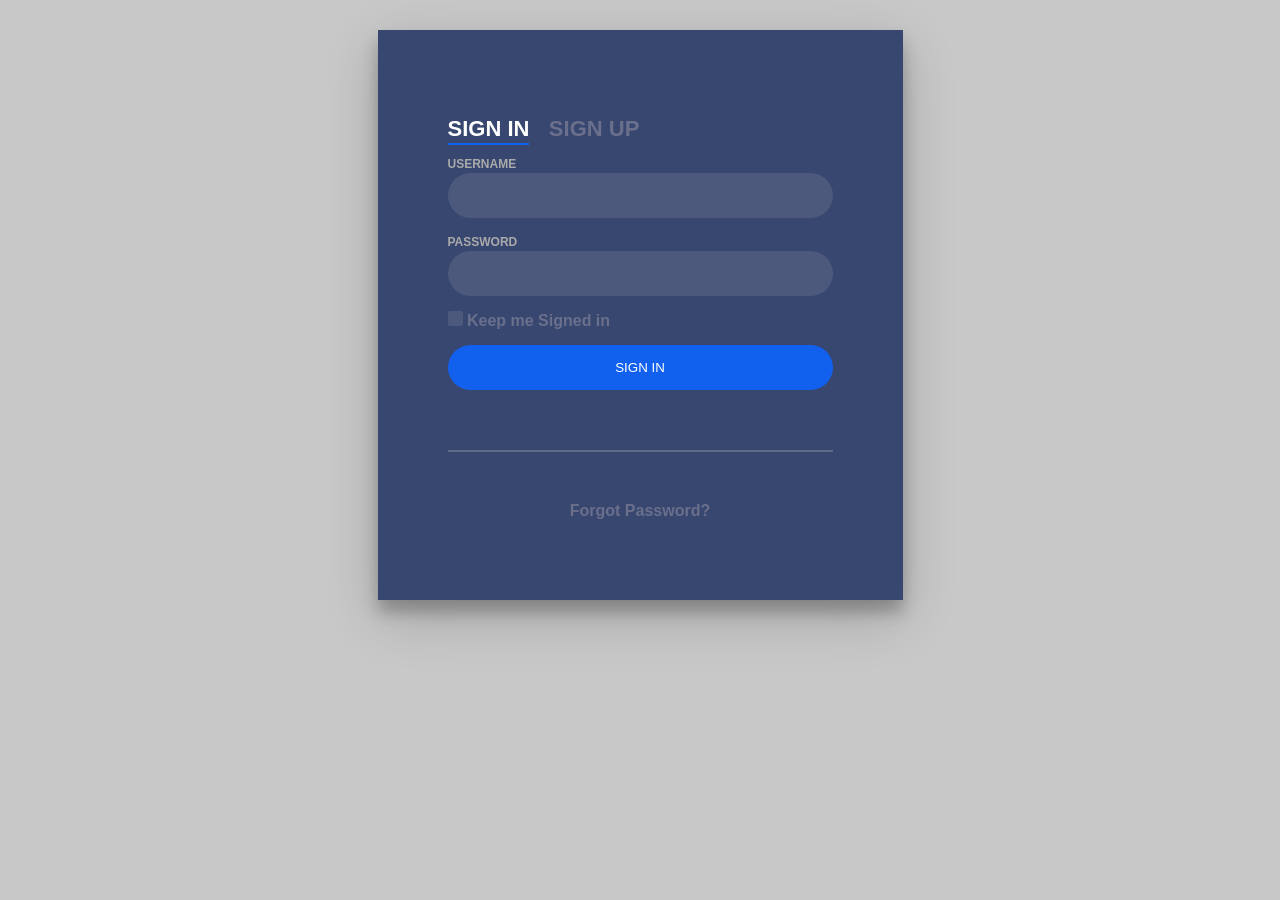
<file: index.html>
<!DOCTYPE html>
<html lang="en">
<head>
    <meta charset="UTF-8">
    <meta name="viewport" content="width=device-width, initial-scale=1.0">
    <title>Sign In</title>
    <link rel="stylesheet" href="css/login.css"/>
</head>
<body>
    <div class="login-wrap">
        <div class="login-html">
            <input id="tab-1" type="radio" name="tab" class="sign-in" checked><label for="tab-1" class="tab">Sign In</label>
            <input id="tab-2" type="radio" name="tab" class="sign-up"><label for="tab-2" class="tab">Sign Up</label>
            <div class="login-form">
                <form class="sign-in-htm" method="post" action="javascript:void(0)">
                    <div class="group">
                        <label for="user-signin" class="label">Username</label>
                        <input id="user-signin" type="text" class="input" name="username">
                    </div>
                    <div class="group">
                        <label for="pass-signin" class="label">Password</label>
                        <input id="pass-signin" type="password" class="input" name="password" data-type="password">
                    </div>
                    <div class="group">
                        <input id="check" type="checkbox" class="check" name="keep-signed-in">
                        <label for="check"><span class="icon"></span> Keep me Signed in</label>
                    </div>
                    <div class="group">
                        <input type="submit" class="button" value="Sign In">
                    </div>
                    <div class="hr"></div>
                    <div class="foot-lnk">
                        <a href="#forgot">Forgot Password?</a>
                    </div>
                </form>
                <form class="sign-up-htm" method="post" action="javascript:void(0)">
                    <div class="group">
                        <label for="user-signup" class="label">Username</label>
                        <input id="user-signup" type="text" class="input" name="username">
                    </div>
                    <div class="group">
                        <label for="pass-signup" class="label">Password</label>
                        <input id="pass-signup" type="password" class="input" name="password" data-type="password">
                    </div>
                    <div class="group">
                        <label for="pass-confirm" class="label">Confirm Password</label>
                        <input id="pass-confirm" type="password" class="input" name="confirm_password" data-type="password">
                    </div>
                    <div class="group">
                        <input type="submit" class="button" value="Sign Up">
                    </div>
                    <div class="hr"></div>
                    <div class="foot-lnk">
                        <a href="#login">Already Member?</a>
                    </div>
                </form>
            </div>
        </div>
    </div>
    <script src="js/login.js"></script>
    <script src="js/signup.js"></script>
</body>
</html>
</file>
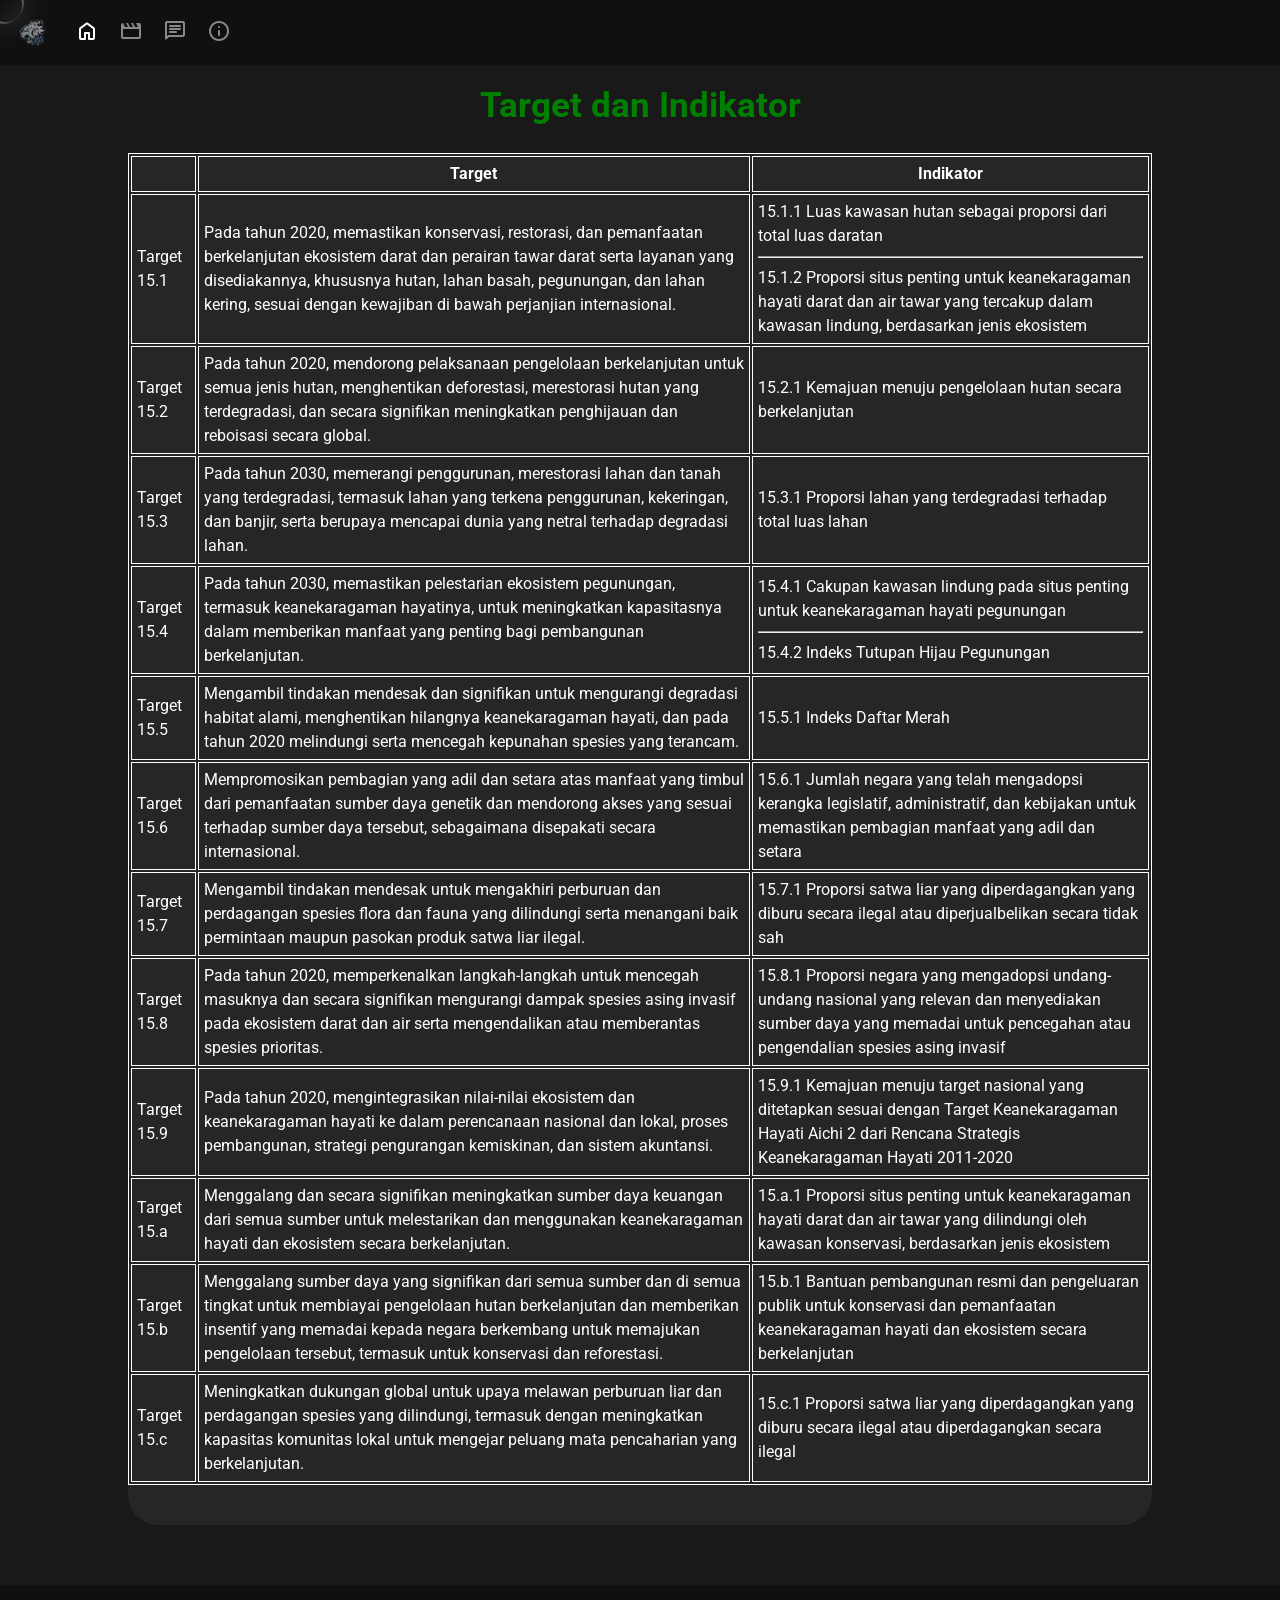
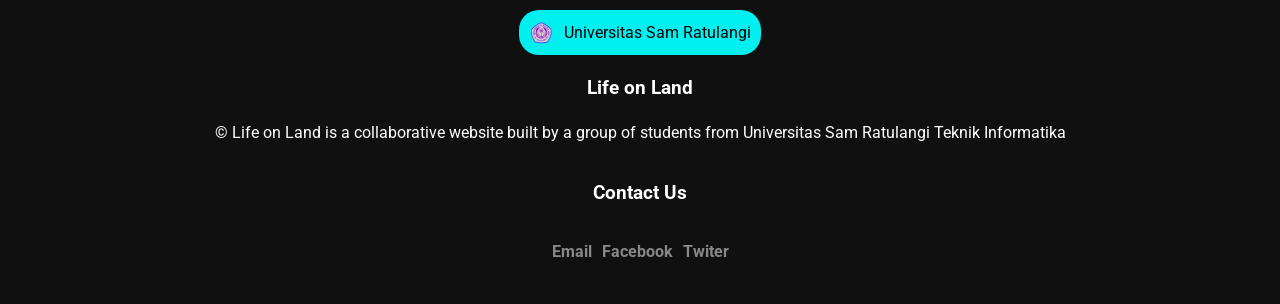
<file: subpages/targets-indicators.html>
<!DOCTYPE html>
<html lang="en">
<head>
    <meta charset="UTF-8">
    <meta name="viewport" content="width=device-width, initial-scale=1.0">
    <title>Target dan Indikator</title>
    <link rel="stylesheet" href="../css/style.css"/>
    <link rel="stylesheet" href="../css/cursor.css"/>
    <link rel="stylesheet" href="../css/targets-indicators.css"/>
    <!-- Fonts & Logos -->
    <link rel="preconnect" href="https://fonts.googleapis.com">
	<link rel="preconnect" href="https://fonts.gstatic.com" crossorigin>
	<link rel="stylesheet" href="https://fonts.googleapis.com/css2?family=Roboto:ital,wght@0,300;0,400;0,500;0,700;0,900;1,300;1,400;1,500;1,700;1,900&display=swap">
	<link rel="icon" type="image/svg" href="../resources/logos/evos.png">
	<link rel="stylesheet" href="https://fonts.googleapis.com/css2?family=Material+Symbols+Rounded:opsz,wght,FILL,GRAD@48,400,0,0">
</head>

<body>
    <!-- Navigation bar of the Document -->
    <nav>
        <ul id="navbar">
            <li id="logo" style="float:left"><a href="../home.php"><img src="../resources/logos/evos.png" alt="logo"></a></li>
			<li><a href="../home.php" class="active"><span class="material-symbols-rounded">home</span><span class="nav__text">Home</span></a></li>
			<li><a href="../gallery.php"><span class="material-symbols-rounded">movie</span><span class="nav__text">Gallery</span></a></li>
			<li><a href="../feedback.php"><span class="material-symbols-rounded">chat</span><span class="nav__text">Comments</span></a></li>
			<li><a href="../team.php"><span class="material-symbols-rounded">info</span><span class="nav__text">About Us</span></a></li>
        </ul>
    </nav>
    <div class="cursor rounded move" id="cursor"></div>  <!-- Cursor of the Document -->

    <!-- Main Content of the Document -->
    <section class="targets-indicators">
        <h1 class="title">Target dan Indikator</h1>
        <table>
            <tr>
                <th></th>
                <th>Target</th>
                <th>Indikator</th>
            </tr>
            <tr>
                <td>Target 15.1</td>
                <td>Pada tahun 2020, memastikan konservasi, restorasi, dan pemanfaatan berkelanjutan ekosistem darat dan perairan tawar darat serta layanan yang disediakannya, khususnya hutan, lahan basah, pegunungan, dan lahan kering, sesuai dengan kewajiban di bawah perjanjian internasional.</td>
                <td>15.1.1 Luas kawasan hutan sebagai proporsi dari total luas daratan<br><hr> 15.1.2 Proporsi situs penting untuk keanekaragaman hayati darat dan air tawar yang tercakup dalam kawasan lindung, berdasarkan jenis ekosistem</td>                
            </tr>
            <tr>
                <td>Target 15.2</td>
                <td>Pada tahun 2020, mendorong pelaksanaan pengelolaan berkelanjutan untuk semua jenis hutan, menghentikan deforestasi, merestorasi hutan yang terdegradasi, dan secara signifikan meningkatkan penghijauan dan reboisasi secara global.</td>  
                <td>15.2.1 Kemajuan menuju pengelolaan hutan secara berkelanjutan</td>
            </tr>
            <tr>
                <td>Target 15.3</td>
                <td>Pada tahun 2030, memerangi penggurunan, merestorasi lahan dan tanah yang terdegradasi, termasuk lahan yang terkena penggurunan, kekeringan, dan banjir, serta berupaya mencapai dunia yang netral terhadap degradasi lahan.</td>  
                <td>15.3.1 Proporsi lahan yang terdegradasi terhadap total luas lahan</td>
            </tr>
            <tr>
                <td>Target 15.4</td>
                <td>Pada tahun 2030, memastikan pelestarian ekosistem pegunungan, termasuk keanekaragaman hayatinya, untuk meningkatkan kapasitasnya dalam memberikan manfaat yang penting bagi pembangunan berkelanjutan.</td>  
                <td>15.4.1 Cakupan kawasan lindung pada situs penting untuk keanekaragaman hayati pegunungan<br><hr>  
                15.4.2 Indeks Tutupan Hijau Pegunungan</td>
            </tr>
            <tr>
                <td>Target 15.5</td>
                <td>Mengambil tindakan mendesak dan signifikan untuk mengurangi degradasi habitat alami, menghentikan hilangnya keanekaragaman hayati, dan pada tahun 2020 melindungi serta mencegah kepunahan spesies yang terancam.</td>  
                <td>15.5.1 Indeks Daftar Merah</td>  
            </tr>
            <tr>
                <td>Target 15.6</td>
                <td>Mempromosikan pembagian yang adil dan setara atas manfaat yang timbul dari pemanfaatan sumber daya genetik dan mendorong akses yang sesuai terhadap sumber daya tersebut, sebagaimana disepakati secara internasional.</td>  
                <td>15.6.1 Jumlah negara yang telah mengadopsi kerangka legislatif, administratif, dan kebijakan untuk memastikan pembagian manfaat yang adil dan setara</td>  
            </tr>
            <tr>
                <td>Target 15.7</td>
                <td>Mengambil tindakan mendesak untuk mengakhiri perburuan dan perdagangan spesies flora dan fauna yang dilindungi serta menangani baik permintaan maupun pasokan produk satwa liar ilegal.</td>  
                <td>15.7.1 Proporsi satwa liar yang diperdagangkan yang diburu secara ilegal atau diperjualbelikan secara tidak sah</td>  
            </tr>
            <tr>
                <td>Target 15.8</td>
                <td>Pada tahun 2020, memperkenalkan langkah-langkah untuk mencegah masuknya dan secara signifikan mengurangi dampak spesies asing invasif pada ekosistem darat dan air serta mengendalikan atau memberantas spesies prioritas.</td>  
                <td>15.8.1 Proporsi negara yang mengadopsi undang-undang nasional yang relevan dan menyediakan sumber daya yang memadai untuk pencegahan atau pengendalian spesies asing invasif</td>  
            </tr>
            <tr>
                <td>Target 15.9</td>
                <td>Pada tahun 2020, mengintegrasikan nilai-nilai ekosistem dan keanekaragaman hayati ke dalam perencanaan nasional dan lokal, proses pembangunan, strategi pengurangan kemiskinan, dan sistem akuntansi.</td>  
                <td>15.9.1 Kemajuan menuju target nasional yang ditetapkan sesuai dengan Target Keanekaragaman Hayati Aichi 2 dari Rencana Strategis Keanekaragaman Hayati 2011-2020</td>  
            </tr>
            <tr>
                <td>Target 15.a</td>
                <td>Menggalang dan secara signifikan meningkatkan sumber daya keuangan dari semua sumber untuk melestarikan dan menggunakan keanekaragaman hayati dan ekosistem secara berkelanjutan.</td>  
                <td>15.a.1 Proporsi situs penting untuk keanekaragaman hayati darat dan air tawar yang dilindungi oleh kawasan konservasi, berdasarkan jenis ekosistem</td>  
            </tr>
            <tr>
                <td>Target 15.b</td>
                <td>Menggalang sumber daya yang signifikan dari semua sumber dan di semua tingkat untuk membiayai pengelolaan hutan berkelanjutan dan memberikan insentif yang memadai kepada negara berkembang untuk memajukan pengelolaan tersebut, termasuk untuk konservasi dan reforestasi.</td>  
                <td>15.b.1 Bantuan pembangunan resmi dan pengeluaran publik untuk konservasi dan pemanfaatan keanekaragaman hayati dan ekosistem secara berkelanjutan</td>
            </tr>
            <tr>
                <td>Target 15.c</td>
                <td>Meningkatkan dukungan global untuk upaya melawan perburuan liar dan perdagangan spesies yang dilindungi, termasuk dengan meningkatkan kapasitas komunitas lokal untuk mengejar peluang mata pencaharian yang berkelanjutan.</td>  
                <td>15.c.1 Proporsi satwa liar yang diperdagangkan yang diburu secara ilegal atau diperdagangkan secara ilegal</td>
            </tr>
            <!-- References= https://sdgs.un.org/goals/goal15#targets_and_indicators -->
        </table>
    </section>

    <!-- Footer Section of the Document -->
	<div id="footer">
		<div class="footer__container">
			<div class="animate" id="dev">
				<a href="https://www.unsrat.ac.id/"><img src="../resources/images/developers/Univ.png" alt="Lashen Martino"><span>Universitas Sam Ratulangi</span></a>
			</div>
			<div class="footer__container__left">
				<h3>Life on Land</h3>
				<p>&copy; Life on Land is a collaborative website built by a group of students from Universitas Sam Ratulangi Teknik Informatika</p>
			</div>
			<div class="footer__container__right">
				<h3>Contact Us</h3>
				<ul>
					<li><a href="mailto:lashenmartino@gmail.com">Email</a></li>
                    <li><a href="https://www.facebook.com/lashen.martino">Facebook</a></li>
                    <li><a href="https://twitter.com/LashenMartino?s=09">Twiter</a></li>
				</ul>
			</div>
		</div>
	</div>

    <!-- JavaScript files -->
    <script src="../js/cursor.js"></script>
    
</body>

</html>
</file>
<file: css/login.css>
body{
  margin:0;
  color:#6a6f8c;
  background:#c8c8c8;
  font:600 16px/18px 'Open Sans',sans-serif;
}
*,:after,:before{box-sizing:border-box}
.clearfix:after,.clearfix:before{content:'';display:table}
.clearfix:after{clear:both;display:block}
a{color:inherit;text-decoration:none}

.login-wrap{
  width:100%;
  margin:auto;
  margin-top: 30px;
  max-width:525px;
  min-height:570px;
  position:relative;
  background:url(http://codinginfinite.com/demo/images/bg.jpg) no-repeat center;
  box-shadow:0 12px 15px 0 rgba(0,0,0,.24),0 17px 50px 0 rgba(0,0,0,.19);
}
.login-html{
  width:100%;
  height:100%;
  position:absolute;
  padding:90px 70px 50px 70px;
  background:rgba(40,57,101,.9);
}
.login-html .sign-in-htm,
.login-html .sign-up-htm{
  top:0;
  left:0;
  right:0;
  bottom:0;
  position:absolute;
  -webkit-transform:rotateY(180deg);
          transform:rotateY(180deg);
  -webkit-backface-visibility:hidden;
          backface-visibility:hidden;
  transition:all .4s linear;
}
.login-html .sign-in,
.login-html .sign-up,
.login-form .group .check{
  display:none;
}
.login-html .tab,
.login-form .group .label,
.login-form .group .button{
  text-transform:uppercase;
}
.login-html .tab{
  font-size:22px;
  margin-right:15px;
  padding-bottom:5px;
  margin:0 15px 10px 0;
  display:inline-block;
  border-bottom:2px solid transparent;
}
.login-html .sign-in:checked + .tab,
.login-html .sign-up:checked + .tab{
  color:#fff;
  border-color:#1161ee;
}
.login-form{
  min-height:345px;
  position:relative;
  -webkit-perspective:1000px;
          perspective:1000px;
  -webkit-transform-style:preserve-3d;
          transform-style:preserve-3d;
}
.login-form .group{
  margin-bottom:15px;
}
.login-form .group .label,
.login-form .group .input,
.login-form .group .button{
  width:100%;
  color:#fff;
  display:block;
}
.login-form .group .input,
.login-form .group .button{
  border:none;
  padding:15px 20px;
  border-radius:25px;
  background:rgba(255,255,255,.1);
}
.login-form .group input[data-type="password"]{
  text-security:circle;
  -webkit-text-security:circle;
}
.login-form .group .label{
  color:#aaa;
  font-size:12px;
}
.login-form .group .button{
  background:#1161ee;
}
.login-form .group label .icon{
  width:15px;
  height:15px;
  border-radius:2px;
  position:relative;
  display:inline-block;
  background:rgba(255,255,255,.1);
}
.login-form .group label .icon:before,
.login-form .group label .icon:after{
  content:'';
  width:10px;
  height:2px;
  background:#fff;
  position:absolute;
  transition:all .2s ease-in-out 0s;
}
.login-form .group label .icon:before{
  left:3px;
  width:5px;
  bottom:6px;
  -webkit-transform:scale(0) rotate(0);
          transform:scale(0) rotate(0);
}
.login-form .group label .icon:after{
  top:6px;
  right:0;
  -webkit-transform:scale(0) rotate(0);
          transform:scale(0) rotate(0);
}
.login-form .group .check:checked + label{
  color:#fff;
}
.login-form .group .check:checked + label .icon{
  background:#1161ee;
}
.login-form .group .check:checked + label .icon:before{
  -webkit-transform:scale(1) rotate(45deg);
          transform:scale(1) rotate(45deg);
}
.login-form .group .check:checked + label .icon:after{
  -webkit-transform:scale(1) rotate(-45deg);
          transform:scale(1) rotate(-45deg);
}
.login-html .sign-in:checked + .tab + .sign-up + .tab + .login-form .sign-in-htm{
  -webkit-transform:rotate(0);
          transform:rotate(0);
}
.login-html .sign-up:checked + .tab + .login-form .sign-up-htm{
  -webkit-transform:rotate(0);
          transform:rotate(0);
}

.hr{
  height:2px;
  margin:60px 0 50px 0;
  background:rgba(255,255,255,.2);
}
.foot-lnk{
  text-align:center;
}
</file>
<file: css/style.css>
/* This is the main CSS file for the website includes all styles. Use this file for your web pages. */
/* Created by Lashen Martino (Student 2) */


/* CSS variables for the theme */
:root{
  --theme-bg: #191919; /* Background theme: use like --> color: var(--theme-bg); */
  --theme-maroon: #800000; /* Maroon color theme: use like --> color: var(--theme-maroon); */
  --theme-white: #fff; /* Text theme: use like --> color: var(--theme-white); */
  --theme-black: #000; /* Black color theme: use like --> color: var(--theme-black);*/
  --theme-table: #262626; /* Color theme for table / containeer box backgrounds: use like --> color: var(--theme-table); */
  --theme-grey: #808080; /* Grey color theme: use like --> color: var(--theme-grey); */
  --theme-green:#008000; /* Primary Green color theme: use like --> color: var(--theme-green); */
  --them-light-green: #088178; /* Light Green color theme -- use for buttons and border: use like -> color: var(--theme-light-green); */
  --theme-bg-trans: #00000055; /* with transparency: use like --> color: var(--theme-bg-trans); */
  --theme-blur:10px; /* use like -> backdrop-filter: blur(var(--theme-blur)); */
  --theme-shadow: 0 0 10px 0 rgba(0,0,0,0.5); /* use like -> box-shadow: var(--theme-shadow); */
}

/* Use theses fonts in your pages */
/*
  font-family: 'Roboto','Segoe UI', 'Helvetica Neue', 'Arial', 'sans-serif';
  font-family: 'Times New Roman', Times, serif;
  font-family: 'Roboto','Segoe UI', 'Helvetica Neue', 'Arial', 'sans-serif'; 
  font-family: 'poppins', 'sans-serif';
*/ 
  
/* Global styles */
body{
  background-color: var(--theme-bg);
  color: var(--theme-white);
  font-family: 'Roboto','Segoe UI', 'Helvetica Neue', 'Arial', 'sans-serif';
  font-size: 1rem;  /* 1rem == 16px , rem -> one root em unit */
  line-height: 1.5;
  margin: 0;  /* Remove the default margin */
  padding: 0;  /* Remove the default padding */
}
  
  /* navigation bar */
  #navbar {
    list-style-type: none;  /* Remove the bullets */
    padding: 5px 0px;
    margin: 0;
    overflow: hidden;  /* Hide the scrollbar */
    width: 100%;
    background-color: var(--theme-bg-trans);
    backdrop-filter: blur(var(--theme-blur));
    position: fixed;  /* Fixed position on the top of the page */
    top: 0;  /* Set the top position to 0 */
    z-index: 100000;  /* Set the z-index to the top */
  }
  
  #logo{
  width: 65px;
  top: 0 !important;
  left: 0 !important;
  }
  
  #logo a{
  padding: 10px 0 !important;
  width: 50% !important;
  margin: 0 0 0 15px !important;
  }
  
#navbar img{
  width: 35px;
  height: 35px;
}  

/* Navigation bar styles */
li { 
  float: left;
}
  
li a {
  display: flex;
  flex-direction: row;
  justify-content: center;
  width: 110px;
  color: var(--theme-white);
  opacity: 0.5;  /* This makes the element 50% transparent */
  text-align: center;
  padding: 14px 5px;
  text-decoration: none;
  font-weight: bold;
  margin: 0px 5px 0px 5px;
  border-radius: 10px;
}
  
li a span{
  margin: auto 5px;  /* Align the text in the center */
}
  
li a:hover {
  opacity: 1;  /* This makes the element 100% opaque */
  transition: all 0.3s ease-in-out;
}

/* transition: all 0.3s ease-in-out; 
means that any change in CSS properties for the element will be smoothly transitioned over a period of 0.3 seconds using an ease-in-out timing function.
Reference: https://developer.mozilla.org/en-US/docs/Web/CSS/transition */
 
.active {
  opacity: 1;
}
  
  
li select{
  width: 100px;
  height: 30px;
  margin: 10px 20px;
  text-align: center;
  border-radius: 10px;
  border: #fff 3px solid;
  background-color: var(--theme-bg);
  color: var(--theme-white);
  font-size: 1rem;
  font-weight: 600;
  cursor: pointer;
}
     

.container{
  width: 34%;
  height: 100%;
  display: flex;
  flex-direction: column;  /* Align the content in a column */
  align-items: center;
  margin: 3rem auto;
  font-size: 1.2rem;
  line-height: 1.75;
}

  /* Footer */
  #footer{
    align-items: center;
    justify-content: center;
    text-align: center;
    z-index: 1; 
    margin: 0;
    padding: 2% 0;
    position: relative;  /* Position relative to the parent element */
    bottom: 0;
    width: 100%;
    height:100%;
    background-color: var(--theme-bg-trans);
    backdrop-filter: blur(5px);
  }
  
  #footer ul{
    list-style-type: none;  /* Remove the bullets */
    padding: 0;
    margin: 0;
    display: flex;
    flex-direction: row;  /* Align the content in a row */
    align-items: center;  /* Align the content in the center */
    justify-content: center;
  }
  
  .footer__container{
    width: 100%;
    height: 100%;
    display: flex;
    flex-direction: column;  /* Align the content in a column */
    align-items: center;
  }
  
  /* Contributor button */
  #dev{
    padding: 10px;
    border-radius: 20px;
    background-color: #00f0f0;
    cursor: pointer;
    transition: all 0.3s ease-in-out;  /* Smooth transition */
  }
  
  #dev img{
    width: 25px;
    height: 25px;
    margin-right: 10px;
    border-radius: 100%;
  }
  
  #dev a{
    text-decoration: none;   /* Remove the underline */
    color: var(--theme-black);
    align-items: center;
    justify-content: center;
    display: flex;
    flex-direction: row;  /* Align the text and image in a row */
  }
  
  #dev:hover{
    scale: 1.1 !important;  /* Increase the size of the button */
  }
  
    /* media query for responsive design */
    @media only screen and (max-width: 1500px) {
      .nav__text{
        display: none;
      }
      li a {
        width:fit-content;
        margin: 0 auto;
        justify-content: space-between;
      }
      li{
        justify-content: space-between;
        width: fit-content;
        margin: 0 auto;
      }
      #theme-selector{
        width:20px;
      }
    }

  @media only screen and (max-width: 1150px) {
    .nav__text{
      display: none;
    }
    li a {
      width:fit-content;
      margin: 0 auto;
      justify-content: space-between;
    }
    li{
      justify-content: space-between;
      width: fit-content;
      margin: 0 auto;
    }
    #theme-selector{
      width:20px;
    }
  }
  

  @media only screen and (max-width: 800px) {
    .nav__text{
      display: none;
    }
    li a {
      width:fit-content;
      margin: 0 auto;
      justify-content: space-between;
    }
    li{
      justify-content: space-between;
      width: fit-content;
      margin: 0 auto;
    }
    #theme-selector{
      width:20px;
    }
  }

  @media only screen and (max-width: 700px) {
    .nav__text{
      display: none;
    }
    li a {
      width:fit-content;
      margin: 0 auto;
      justify-content: space-between;
    }
    li{
      justify-content: space-between;
      width: fit-content;
      margin: 0 auto;
    }
    #theme-selector{
      width:20px;
    }
  }

  @media only screen and (max-width: 450px) {
    .nav__text{
      display: none;
    }
    li a {
      margin: 0 auto;
      width: 25px;
      padding: 14px 5px;
    }
    li{
      margin: 0 auto;
      padding: 0;
    }
    #theme-selector{
      width:20px;
      display: none;
    }
    .material-symbols-rounded{
      padding: 0;
      margin: 0;
    }
  }
  

  @media only screen and (max-width: 325px) {  
    .nav__text{
      display: none;
    }
    li a {
      margin: 0 auto;
      width: 25px;
      padding: 14px 5px;
    }
    li{
      margin: 0 auto;
      padding: 0;
    }
    #navbar img{
      display: none;
    }
    .material-symbols-rounded{
      padding: 0;
      margin: 0;
    }
  }

    .online-users-box {
        margin-top: 30px;
        padding: 20px;
        border-radius: 10px;
        background: #f0f8ff;
        box-shadow: 0 0 10px rgba(0, 0, 0, 0.1);
        max-width: 400px;
        font-family: Arial, sans-serif;
    }

    .online-users-box h3 {
        margin-top: 0;
        color: #0066cc;
        font-size: 20px;
    }

    .online-users-box ul {
        list-style-type: none;
        padding-left: 0;
    }

    .online-users-box li {
        background: #ffffff;
        border: 1px solid #ddd;
        margin-bottom: 5px;
        padding: 10px;
        border-radius: 5px;
        color: #333;
    }

    .online-users-box p {
        color: #666;
    }
</file>
<file: css/cursor.css>
body{
  cursor:none
}
  
.rounded{
  position: fixed;
  top: -15px;
  left: -15px;
  width: 35px;
  height: 35px;
  border: 2px solid #fff;
  border-radius: 50%;
  pointer-events: none;
  z-index: 1;
}

.cursor-hover{
  height: 100px;
  width: 100px;
  top: -50px;
  left: -50px;
  border: 2px solid var(--theme-green);
}
</file>
<file: css/targets-indicators.css>
/* -------- Styling for Page Editor Home Page -------- */
.targets-indicators {
    display: flex;
    flex-direction: column;
    align-items: center;
    justify-content: center;
    width: 80%;
    margin: 60px auto;
    padding-bottom: 40px;
    background-color: #262626;
    border-radius: 30px;
    color: var(--theme-white);
}

/* -------- If the screen size is 1150px or less, set the width to 80% -------- */
@media only screen and (max-width: 1150px) {
    .about-me {
    width: 80%;
    }
}

.title {
    text-align: center;
    width: 100%;
    padding: 20px 0;
    margin: 0;
    background-color: var(--theme-bg);
    color: var(--theme-green);
    font-size: 35px;
}

table,th,td{
    border: 1px ridge white;
    margin-left: auto;
    margin-right: auto;   
}

th,td{
    padding: 5px;
}

.intro {
    width: 90%;
    margin: 50px 0;
    font-size: 18px;
    line-height: 1.5;
    text-align: justify;
    color: var(--theme-white);
}

.intro p {
    width: 90%;
    margin: 20px auto;
    font-size: 18px;
    line-height: 1.5;
    text-align: justify;
    color: var(--theme-white);
}

.intro span {
    font-size: 50px;
    font-weight: bold;
    float: left;
    margin-right: 5px;
    height: 43px;
    position: relative;
    top: -9px;
    color: var(--theme-primary);
}

.subtopics h3 {
    font-size: 25px;
    margin: 0 25px;
    color: var(--theme-primary);
    text-align: center;
}
</file>
